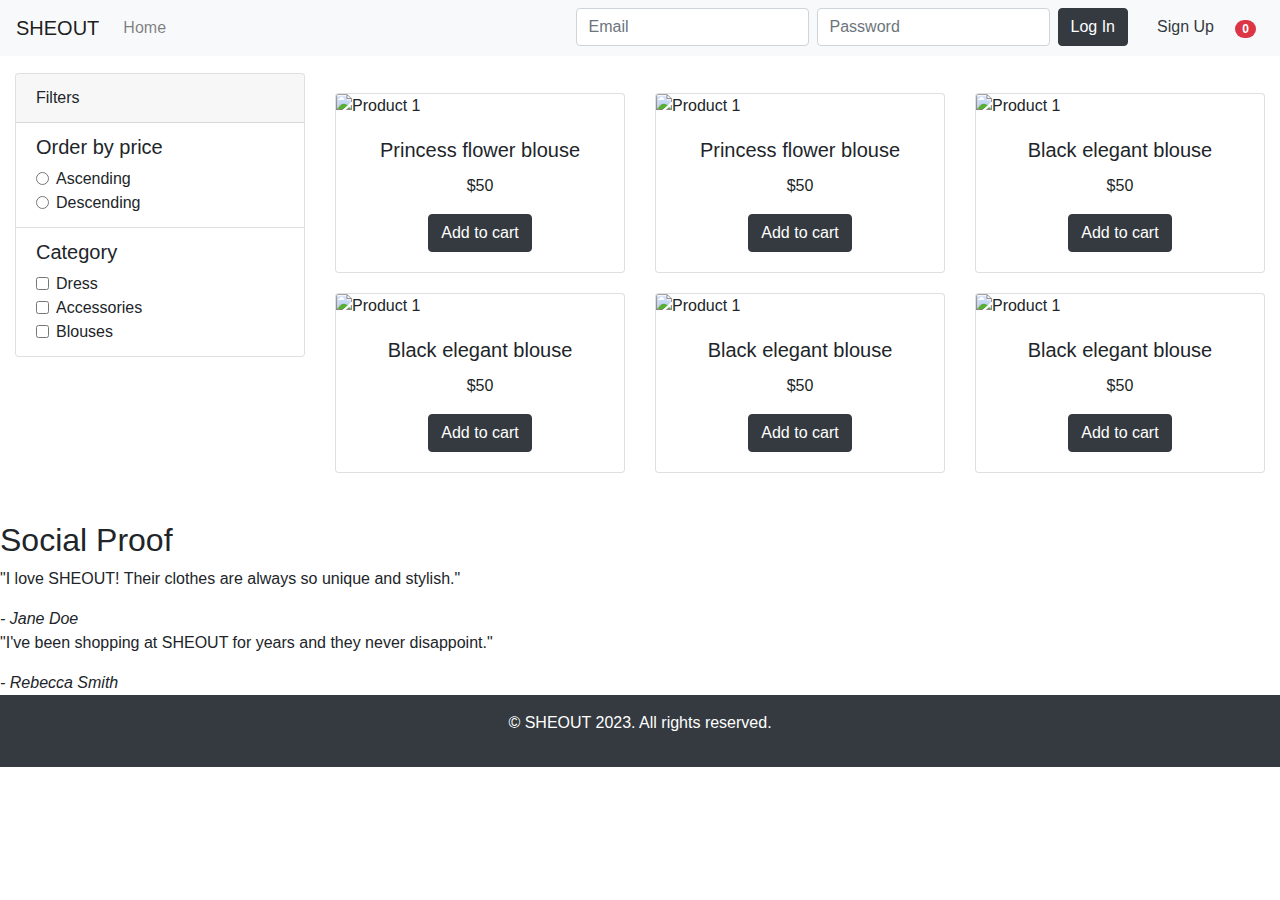
<file: src/main/resources/templates/index.html>
<!DOCTYPE html>
<html xmlns:th="http://www.thymeleaf.org">
<head>
    <meta charset='utf-8'>
    <title>SHEOUT</title>
    <link href="https://maxcdn.bootstrapcdn.com/bootstrap/4.0.0/css/bootstrap.min.css" rel="stylesheet">
    <link media='screen' rel='stylesheet' th:href='@{/css/style.css}' type='text/css'/>
</head>
<body>
<header>
    <div class="d-flex justify-content-center">
        <a href="">
            <img alt="SHEOUT logo" th:src="@{/images/LOGO_SHEOUT.png}"/>
        </a>
    </div>
</header>
<br/><br/>
<!-- Header - End -->
<!-- Navbar - Begin -->
<nav class="navbar navbar-expand-md navbar-light bg-light fixed-top">
    <a class="navbar-brand" href="#">SHEOUT</a>
    <button aria-controls="navbarNav" aria-expanded="false" aria-label="Toggle navigation" class="navbar-toggler"
            data-target="#navbarNav" data-toggle="collapse" type="button">
        <span class="navbar-toggler-icon"></span>
    </button>
    <div class="collapse navbar-collapse" id="navbarNav">
        <ul class="navbar-nav mr-auto">
            <li class="nav-item">
                <a class="nav-link" href="#">Home</a>
            </li>
        </ul>
        <ul class="navbar-nav">
            <li class="nav-item">
                <form class="form-inline my-2 my-lg-0">
                    <input class="form-control mr-sm-2" placeholder="Email" type="email">
                    <input class="form-control mr-sm-2" placeholder="Password" type="password">
                    <a class="btn btn-dark btn-primary my-2 my-sm-0" href="#" onclick="location.href='clientHome.html'"
                       type="submit">Log In</a>
                    <!--                    <a href="#" class="btn  btn-link text-dark my-2 my-sm-0 ml-3"  onclick="location.href='clientRegister.html'">Sign Up</a>-->
                    <form method="get">
                        <button class="btn  btn-link text-dark my-2 my-sm-0 ml-3" th:attr="formaction=@{/public/client/new}"
                                type="submit">Sign Up
                        </button>
                    </form>
                </form>

            </li>
            <li class="nav-item">
                <a class="nav-link" href="#">
                    <i class="fa fa-shopping-cart"></i>
                    <span class="badge badge-pill badge-danger">0</span>
                </a>
            </li>
        </ul>
    </div>
</nav>
<!-- Navbar - End -->
<!-- Container - products -->
<div class="container-fluid">
    <div class="row">
        <div class="col-md-3">
            <div class="card">
                <div class="card-header">
                    Filters
                </div>
                <ul class="list-group list-group-flush">
                    <li class="list-group-item">
                        <h5>Order by price</h5>
                        <div class="form-check">
                            <input class="form-check-input" id="ascending" name="order-price" type="radio"
                                   value="ascending">
                            <label class="form-check-label" for="ascending">
                                Ascending
                            </label>
                        </div>
                        <div class="form-check">
                            <input class="form-check-input" id="descending" name="order-price" type="radio"
                                   value="descending">
                            <label class="form-check-label" for="descending">
                                Descending
                            </label>
                        </div>
                    </li>
                    <li class="list-group-item">
                        <h5>Category</h5>
                        <div class="form-check">
                            <input class="form-check-input" id="dress" type="checkbox" value="">
                            <label class="form-check-label" for="dress">
                                Dress
                            </label>
                        </div>
                        <div class="form-check">
                            <input class="form-check-input" id="accessories" type="checkbox" value="">
                            <label class="form-check-label" for="accessories">
                                Accessories
                            </label>
                        </div>
                        <div class="form-check">
                            <input class="form-check-input" id="blouses" type="checkbox" value="">
                            <label class="form-check-label" for="blouses">
                                Blouses
                            </label>
                        </div>
                    </li>
                </ul>
            </div>
        </div>
        <!-- Products -->
        <div class="col-md-9">
            <div class="row align-items">
                <div class="col-md-4 col-4" style="margin-top: 20px;">
                    <div class="card">
                        <img alt="Product 1" class="card-img-top" th:src="@{/images/blouse1.png}">
                        <div class="card-body text-center">
                            <h5 class="card-title">Princess flower blouse</h5>
                            <p class="card-text">$50</p>
                            <a class="btn btn-dark btn-primary" href="#">Add to cart</a>
                        </div>
                    </div>
                </div>
                <div class="col-md-4 col-4" style="margin-top: 20px;">
                    <div class="card">
                        <img alt="Product 1" class="card-img-top" th:src="@{/images/blouse1.png}">
                        <div class="card-body text-center">
                            <h5 class="card-title">Princess flower blouse</h5>
                            <p class="card-text">$50</p>
                            <a class="btn btn-dark btn-primary" href="#">Add to cart</a>
                        </div>
                    </div>
                </div>
                <div class="col-md-4 col-4" style="margin-top: 20px;">
                    <div class="card">
                        <img alt="Product 1" class="card-img-top" th:src="@{/images/blouse1.png}">
                        <div class="card-body text-center">
                            <h5 class="card-title">Black elegant blouse</h5>
                            <p class="card-text">$50</p>
                            <a class="btn btn-dark btn-primary" href="#">Add to cart</a>
                        </div>
                    </div>
                </div>
                <div class="col-md-4 col-4" style="margin-top: 20px;">
                    <div class="card">
                        <img alt="Product 1" class="card-img-top" th:src="@{/images/blouse1.png}">
                        <div class="card-body text-center">
                            <h5 class="card-title">Black elegant blouse</h5>
                            <p class="card-text">$50</p>
                            <a class="btn btn-dark btn-primary" href="#">Add to cart</a>
                        </div>
                    </div>
                </div>
                <div class="col-md-4 col-4" style="margin-top: 20px;">
                    <div class="card">
                        <img alt="Product 1" class="card-img-top" th:src="@{/images/blouse1.png}">
                        <div class="card-body text-center">
                            <h5 class="card-title">Black elegant blouse</h5>
                            <p class="card-text">$50</p>
                            <a class="btn btn-dark btn-primary" href="#">Add to cart</a>
                        </div>
                    </div>
                </div>
                <div class="col-md-4 col-4" style="margin-top: 20px;">
                    <div class="card">
                        <img alt="Product 1" class="card-img-top" th:src="@{/images/blouse1.png}">
                        <div class="card-body text-center">
                            <h5 class="card-title">Black elegant blouse</h5>
                            <p class="card-text">$50</p>
                            <a class="btn btn-dark btn-primary" href="#">Add to cart</a>
                        </div>
                    </div>
                </div>
            </div>
        </div>
    </div>
</div>
<br/><br/>
<section class="social-proof">
    <h2>Social Proof</h2>
    <div class="testimonial">
        <p>"I love SHEOUT! Their clothes are always so unique and stylish."</p>
        <cite> - Jane Doe</cite>
    </div>
    <div class="testimonial">
        <p>"I've been shopping at SHEOUT for years and they never disappoint."</p>
        <cite> - Rebecca Smith</cite>
    </div>
</section>
<footer class="bg-dark text-white py-3">
    <div class="container">
        <div class="row">
            <div class="col-md-12 text-center">
                <p>&copy; SHEOUT 2023. All rights reserved.</p>
            </div>
        </div>
    </div>
</footer>
<!-- jQuery first, then Popper.js, then Bootstrap JS -->
<script src="https://code.jquery.com/jquery-3.5.1.slim.min.js"></script>
<script src="https://cdn.jsdelivr.net/npm/@popperjs/core@2.10.3/dist/umd/popper.min.js"></script>
<script src="https://maxcdn.bootstrapcdn.com/bootstrap/4.5.2/js/bootstrap.min.js"></script>
</body>
</html>
</file>
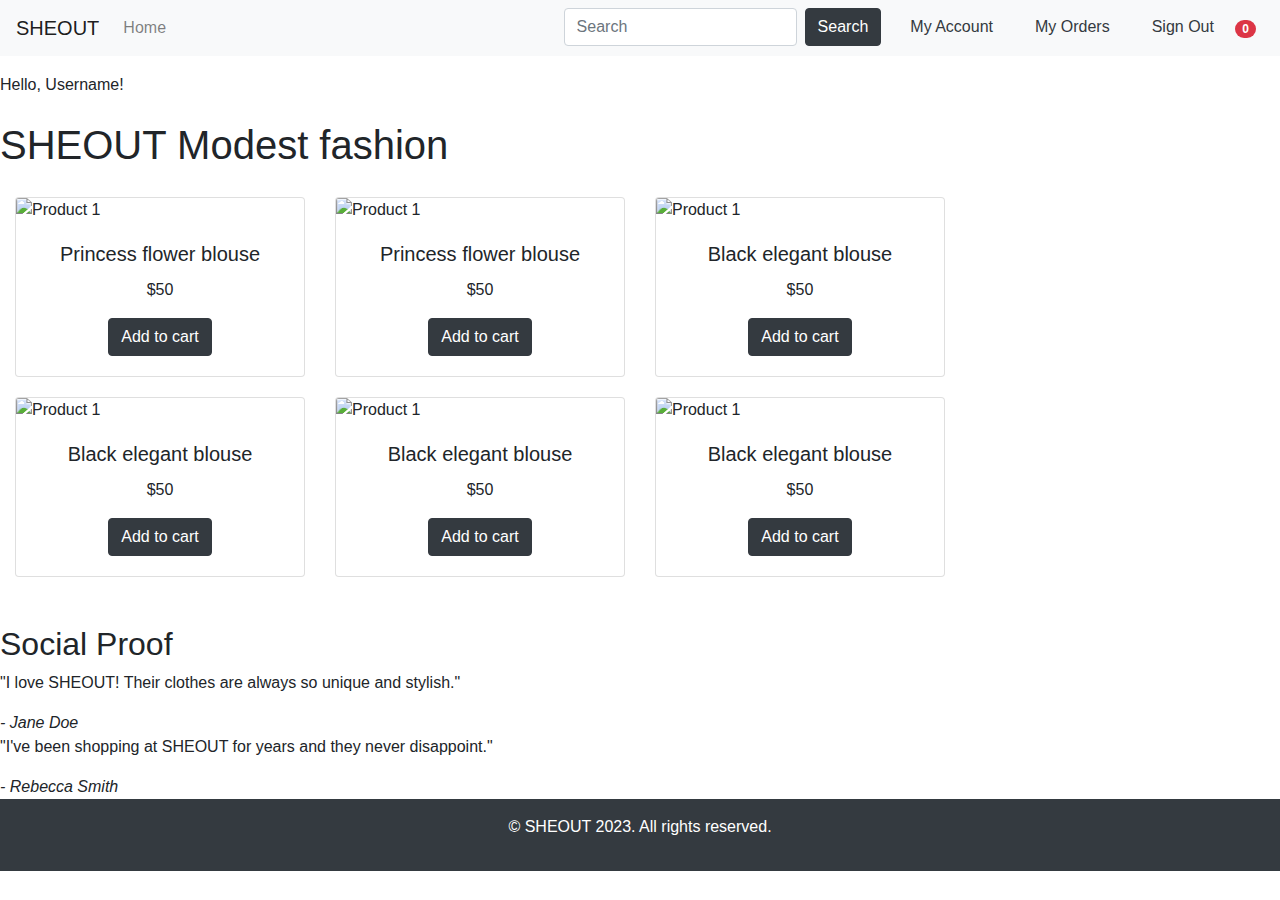
<file: src/main/resources/templates/clientHome.html>
<!DOCTYPE html>
<html xmlns:th="http://www.thymeleaf.org">
<head>
    <meta charset='utf-8'>
    <title>SHEOUT</title>
    <link href="https://maxcdn.bootstrapcdn.com/bootstrap/4.0.0/css/bootstrap.min.css" rel="stylesheet">
    <link media='screen' rel='stylesheet' th:href='@{/css/style.css}' type='text/css'/>
</head>
<body>
<header>
    <div class="d-flex justify-content-center">
        <a href="">
            <img alt="SHEOUT logo" th:src="@{/images/LOGO_SHEOUT.png}"/>
        </a>
    </div>
</header>
<br/><br/>
<!-- Header - End -->
<div class="hello-username">
    Hello, Username!
</div>
</br>
<!-- User welcome - End -->

<nav class="navbar navbar-expand-md navbar-light bg-light fixed-top">
    <a class="navbar-brand" href="#">SHEOUT</a>
    <button aria-controls="navbarNav" aria-expanded="false" aria-label="Toggle navigation" class="navbar-toggler"
            data-target="#navbarNav" data-toggle="collapse" type="button">
        <span class="navbar-toggler-icon"></span>
    </button>
    <div class="collapse navbar-collapse" id="navbarNav">
        <ul class="navbar-nav mr-auto">
            <li class="nav-item">
                <a class="nav-link" href="#">Home</a>
            </li>
        </ul>
        <ul class="navbar-nav">
            <li class="nav-item">

                <form class="form-inline my-2 my-lg-0  mx-auto">
                    <input aria-label="Search" class="form-control mr-sm-2" placeholder="Search" type="search">
                    <button class="btn btn-dark btn-primary my-2 my-sm-0" type="submit">Search</button>
                </form>

            </li>
            <li class="nav-item">
                <div class="form-inline my-2 my-lg-0">
                    <a class="btn  btn-link text-dark my-2 my-sm-0 ml-3" href="#"
                       onclick="location.href='clientHome.html'">My Account</a>
                    <a class="btn  btn-link text-dark my-2 my-sm-0 ml-3" href="#"
                       onclick="location.href='clientOrder.html'">My Orders</a>
                    <a class="btn  btn-link text-dark my-2 my-sm-0 ml-3" href="#" onclick="location.href='index.html'">Sign
                        Out</a>
                </div>
            </li>
            <li class="nav-item">
                <a class="nav-link" href="#">
                    <i class="fa fa-shopping-cart"></i>
                    <span class="badge badge-pill badge-danger">0</span>
                </a>
            </li>
        </ul>
    </div>
</nav>
<!-- Navbar - End -->

<h1>SHEOUT Modest fashion</h1>

<!-- Products -->
<div class="col-md-9">
    <div class="row align-items">
        <div class="col-md-4 col-4" style="margin-top: 20px;">
            <div class="card">
                <img alt="Product 1" class="card-img-top" th:src="@{/images/blouse1.png}">
                <div class="card-body text-center">
                    <h5 class="card-title">Princess flower blouse</h5>
                    <p class="card-text">$50</p>
                    <a class="btn btn-dark btn-primary" href="#">Add to cart</a>
                </div>
            </div>
        </div>
        <div class="col-md-4 col-4" style="margin-top: 20px;">
            <div class="card">
                <img alt="Product 1" class="card-img-top" th:src="@{/images/blouse1.png}">
                <div class="card-body text-center">
                    <h5 class="card-title">Princess flower blouse</h5>
                    <p class="card-text">$50</p>
                    <a class="btn btn-dark btn-primary" href="#">Add to cart</a>
                </div>
            </div>
        </div>
        <div class="col-md-4 col-4" style="margin-top: 20px;">
            <div class="card">
                <img alt="Product 1" class="card-img-top" th:src="@{/images/dress1.png}">
                <div class="card-body text-center">
                    <h5 class="card-title">Black elegant blouse</h5>
                    <p class="card-text">$50</p>
                    <a class="btn btn-dark btn-primary" href="#">Add to cart</a>
                </div>
            </div>
        </div>
        <div class="col-md-4 col-4" style="margin-top: 20px;">
            <div class="card">
                <img alt="Product 1" class="card-img-top" th:src="@{/images/dress1.png}">
                <div class="card-body text-center">
                    <h5 class="card-title">Black elegant blouse</h5>
                    <p class="card-text">$50</p>
                    <a class="btn btn-dark btn-primary" href="#">Add to cart</a>
                </div>
            </div>
        </div>
        <div class="col-md-4 col-4" style="margin-top: 20px;">
            <div class="card">
                <img alt="Product 1" class="card-img-top" th:src="@{/images/dress1.png}">
                <div class="card-body text-center">
                    <h5 class="card-title">Black elegant blouse</h5>
                    <p class="card-text">$50</p>
                    <a class="btn btn-dark btn-primary" href="#">Add to cart</a>
                </div>
            </div>
        </div>
        <div class="col-md-4 col-4" style="margin-top: 20px;">
            <div class="card">
                <img alt="Product 1" class="card-img-top" th:src="@{/images/blouse1.png}">
                <div class="card-body text-center">
                    <h5 class="card-title">Black elegant blouse</h5>
                    <p class="card-text">$50</p>
                    <a class="btn btn-dark btn-primary" href="#">Add to cart</a>
                </div>
            </div>
        </div>
    </div>
</div>
</div>

<br/><br/>
<section class="social-proof">
    <h2>Social Proof</h2>
    <div class="testimonial">
        <p>"I love SHEOUT! Their clothes are always so unique and stylish."</p>
        <cite> - Jane Doe</cite>
    </div>
    <div class="testimonial">
        <p>"I've been shopping at SHEOUT for years and they never disappoint."</p>
        <cite> - Rebecca Smith</cite>
    </div>
</section>
<footer class="bg-dark text-white py-3">
    <div class="container">
        <div class="row">
            <div class="col-md-12 text-center">
                <p>&copy; SHEOUT 2023. All rights reserved.</p>
            </div>
        </div>
    </div>
</footer>
<!-- jQuery first, then Popper.js, then Bootstrap JS -->
<script src="https://code.jquery.com/jquery-3.5.1.slim.min.js"></script>
<script src="https://cdn.jsdelivr.net/npm/@popperjs/core@2.10.3/dist/umd/popper.min.js"></script>
<script src="https://maxcdn.bootstrapcdn.com/bootstrap/4.5.2/js/bootstrap.min.js"></script>
</body>
</html>
</file>
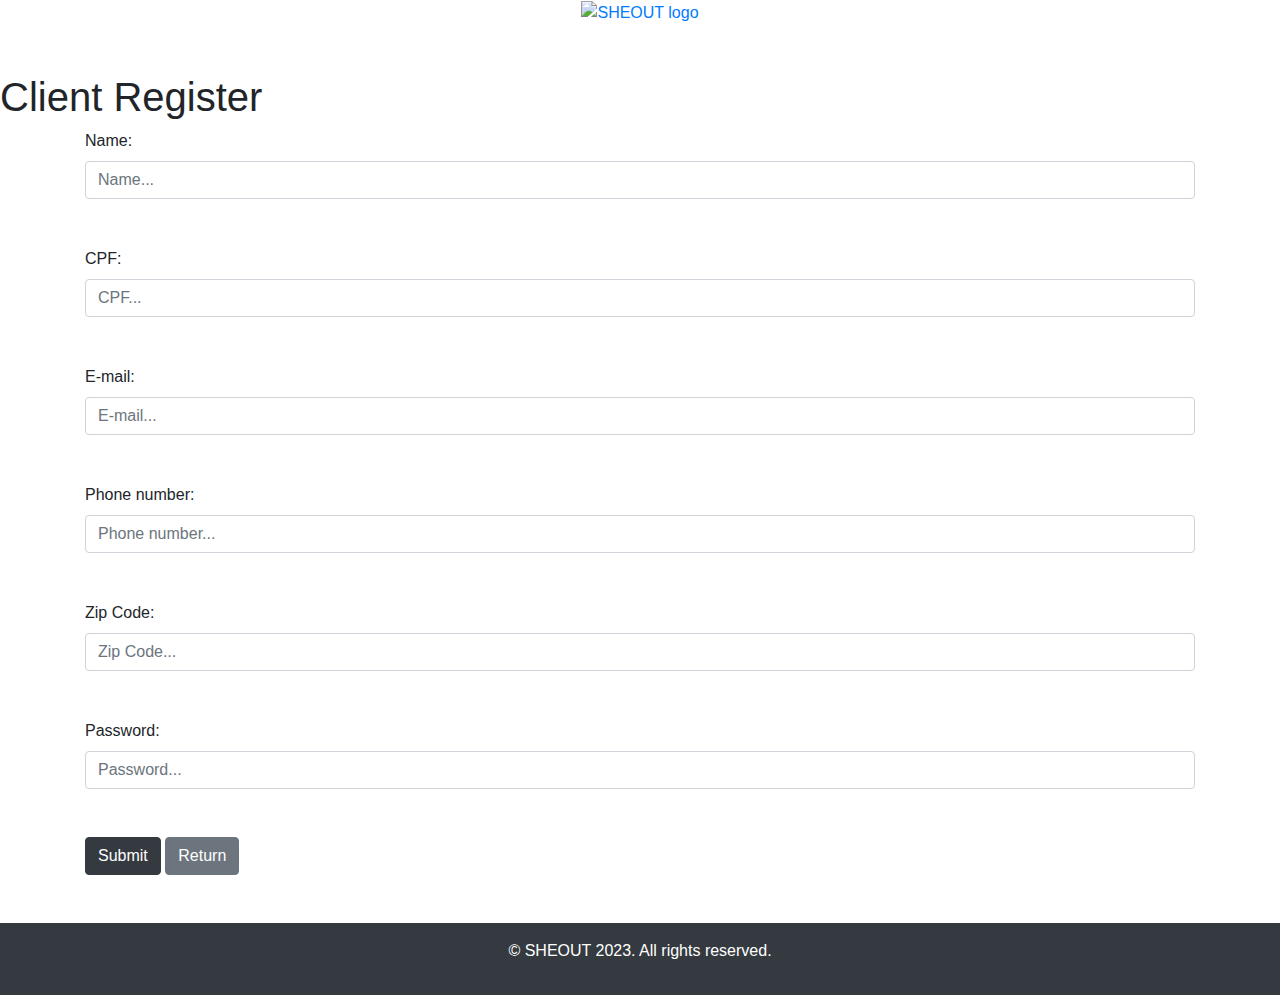
<file: src/main/resources/templates/clientRegister.html>
<!DOCTYPE html>
<html xmlns:th="http://www.thymeleaf.org">
<head>
    <meta charset='utf-8'>
    <title>SHEOUT</title>
    <link href="https://maxcdn.bootstrapcdn.com/bootstrap/4.0.0/css/bootstrap.min.css" rel="stylesheet">
    <link media='screen' rel='stylesheet' th:href='@{/css/style.css}' type='text/css'/>
</head>
<body>
<header>
    <div class="d-flex justify-content-center">
        <a href="">
            <img alt="SHEOUT logo" th:src="@{/images/LOGO_SHEOUT.png}"/>
        </a>
    </div>
</header>
<br/><br/>
<!-- Header - End -->

<div>
    <h1>Client Register</h1>

    <!--        <div  class="error-message">-->
    <!--           Here goes a success message-->
    <!--        </div><br>-->

    <div class="container">
        <form method="post" th:object="${client}" th:action="${!editMode} ? @{/public/client/save} : @{/client/save}" class="form-style"   >
            <fieldset>
                <input type="hidden" th:field="*{id}"/>
<!--                <div class="form-group">-->
                    <label for="name">Name:</label><br />
                    <input class="form-control" id="name" name="name" placeholder="Name..." th:field="*{name}"
                           type="text"/>
                    <div class="invalid-feedback">
                        Please enter your name.
                    </div>
                    <br /><br />
<!--                </div>-->

<!--                <div class="form-group">-->
                    <label for="cpf">CPF:</label>
                    <input class="form-control" id="cpf" name="cpf" placeholder="CPF..." th:field="*{cpf}" type="text"/>
                    <div class="invalid-feedback">
                        Please enter a valid CPF.
                    </div>
                    <br /><br />
<!--                </div>-->

<!--                <div class="form-group">-->
                    <label for="email">E-mail:</label>
                    <input class="form-control" id="email" name="email" placeholder="E-mail..." th:field="*{email}"
                           type="email"/>
                    <div class="invalid-feedback">
                        Please enter a valid e-mail.
                    </div>
                    <br /><br />
<!--                </div>-->

<!--                <div class="form-group">-->
                    <label for="phone">Phone number:</label>
                    <input class="form-control" id="phone" name="phone" placeholder="Phone number..." th:field="*{phoneNumber}"
                           type="tel"/>
                    <div class="invalid-feedback">
                        Please enter a valid phone number.
                    </div>
                    <br /><br />
<!--                </div>-->

<!--                <div class="form-group">-->
                    <label for="zipcode">Zip Code:</label>
                    <input class="form-control" id="zipcode" name="zipcode" placeholder="Zip Code..." th:field="*{zipCode}"
                           type="text"/>
                    <div class="invalid-feedback">
                        Please enter a valid zip code.
                    </div>
                    <br /><br />
<!--                </div>-->

<!--                <div class="form-group">-->
                    <label for="password">Password:</label>
                    <input class="form-control" id="password" name="password" placeholder="Password..." th:field="*{password}"
                           type="password"/>
                    <div class="invalid-feedback">
                        Please enter a password.
                    </div>
                    <br /><br />
<!--                </div>-->

                <input type="submit" class="btn btn-dark btn-primary" th:value="${editMode} ? 'Register' : 'Update'"/>
                <a class="btn btn-secondary return-button" href="#" onclick="location.href='index.html'">Return</a>
            </fieldset>
        </form>

    </div>
</div>

    <!-- Footer - Begin -->
    <br/><br/>
    <footer class="bg-dark text-white py-3">
        <div class="container">
            <div class="row">
                <div class="col-md-12 text-center">
                    <p>&copy; SHEOUT 2023. All rights reserved.</p>
                </div>
            </div>
        </div>
    </footer>
    <!-- jQuery first, then Popper.js, then Bootstrap JS -->
    <script src="https://code.jquery.com/jquery-3.5.1.slim.min.js"></script>
<!--    <script src="https://cdn.jsdelivr.net/npm/@popperjs/core@2.10.3/dist/umd/popper.min.js"/>-->
    <script src="https://maxcdn.bootstrapcdn.com/bootstrap/4.5.2/js/bootstrap.min.js"></script>
</body>
</html>
</file>
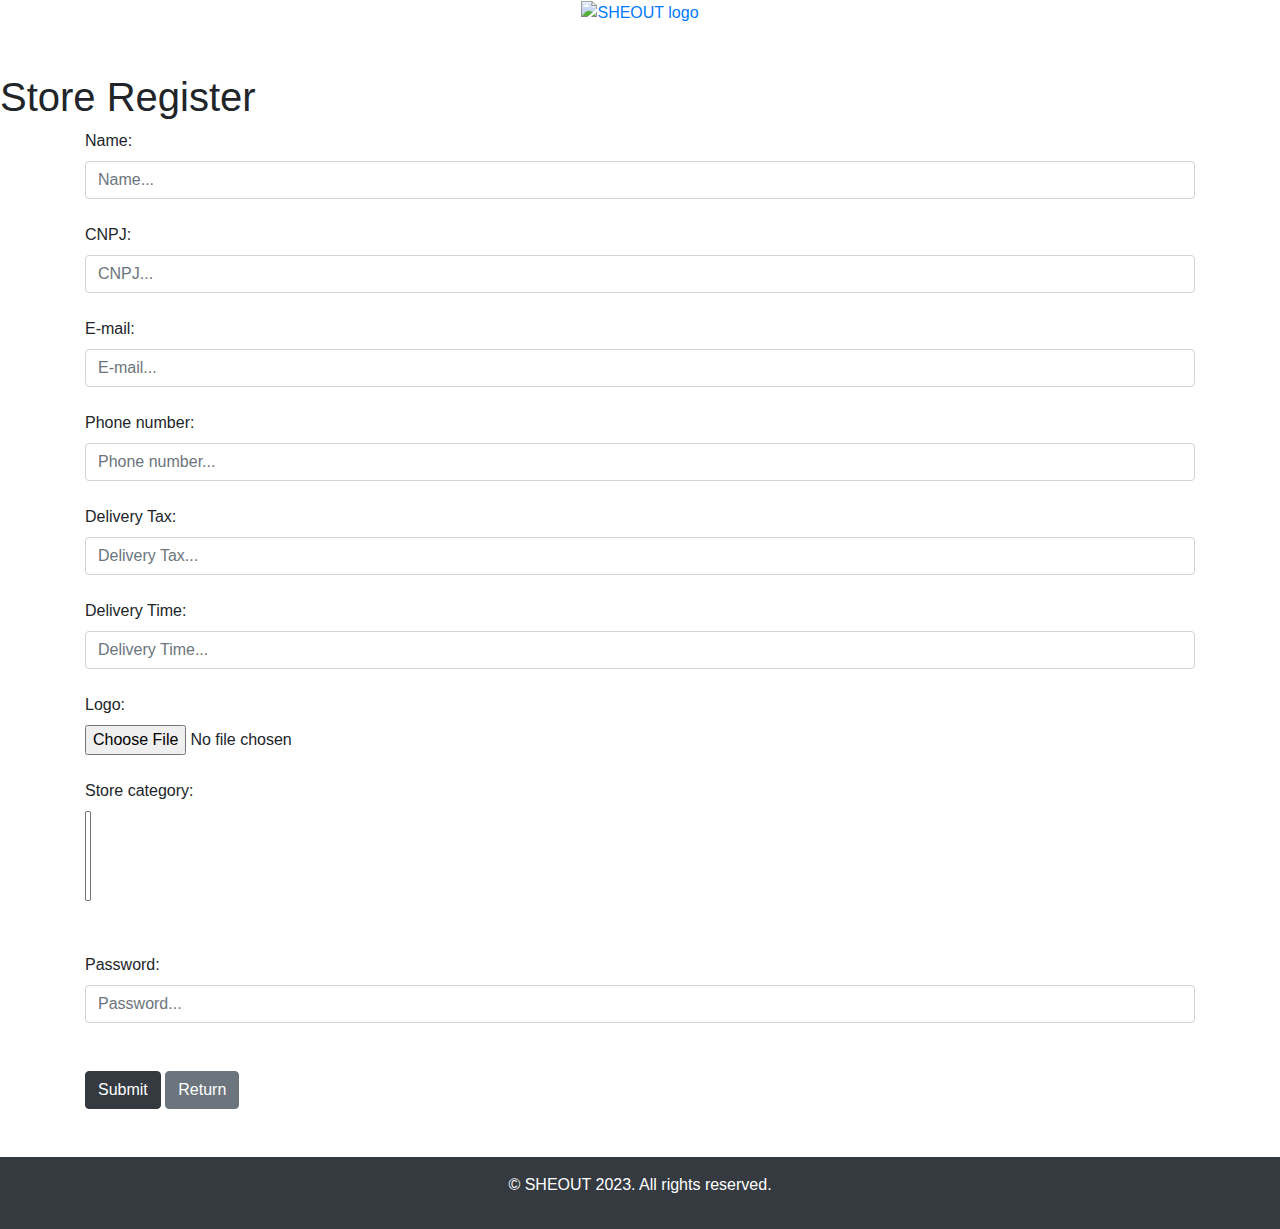
<file: src/main/resources/templates/storeRegister.html>
<!DOCTYPE html>
<html xmlns:th="http://www.thymeleaf.org">
<head>
    <meta charset='utf-8'>
    <title>SHEOUT</title>
    <link href="https://maxcdn.bootstrapcdn.com/bootstrap/4.0.0/css/bootstrap.min.css" rel="stylesheet">
    <link media='screen' rel='stylesheet' th:href='@{/css/style.css}' type='text/css'/>
    <script th:src="@{/js/script.js}"></script>
</head>
<body>
<header>
    <div class="d-flex justify-content-center">
        <a href="">
            <img alt="SHEOUT logo" th:src="@{/images/LOGO_SHEOUT.png}"/>
        </a>
    </div>
</header>
<br/><br/>
<!-- Header - End -->
<div>
    <h1>Store Register</h1>

    <div class="container">
        <form method="post" class="form-style" th:object="${store}" th:action="${editMode} ? @{/public/store/save} : @{/public/store/save}"  enctype="multipart/form-data" >
            <fieldset>
                <input type="hidden" th:field="*{id}"/>
                <label for="name">Name:</label><br />
                <input class="form-control" id="name" name="name" placeholder="Name..." th:field="*{name}" type="text" required oninvalid="this.setCustomValidity('Please enter a valid name.')"/>
                <div class="invalid-feedback">
                    Please enter a valid name.
                </div><br/>

                    <label for="cpf">CNPJ:</label>
                    <input class="form-control" id="cpf" name="cpf" placeholder="CNPJ..." th:field="*{cnpj}" type="text" required oninvalid="this.setCustomValidity('Please enter a valid cpf.')" onkeydown="return isNumberKey(event);"/>
                    <div class="invalid-feedback">
                        Please enter a valid CPF.
                    </div><br />

                    <label for="email">E-mail:</label>
                    <input class="form-control" id="email" name="email" placeholder="E-mail..." th:field="*{email}" type="email" required oninvalid="this.setCustomValidity('Please enter a valid e-mail.')"/>
                    <div class="invalid-feedback">
                        Please enter a valid e-mail.
                    </div><br />

                    <label for="phone">Phone number:</label>
                    <input class="form-control" id="phone" name="phone" placeholder="Phone number..." th:field="*{phoneNumber}" type="tel" required oninvalid="this.setCustomValidity('Please enter a valid phone number.')" onkeydown="return isNumberKey(event);"/>
                    <div class="invalid-feedback">
                        Please enter a valid phone number.
                    </div><br />

                    <label for="deliveryTax">Delivery Tax:</label>
                    <input class="form-control" id="deliveryTax" name="deliveryTax" placeholder="Delivery Tax..." th:field="*{deliveryTax}" type="text" required oninvalid="this.setCustomValidity('Please enter a valid delivery tax.')" onkeydown="return isNumberKey(event);"/>
                    <div class="invalid-feedback">
                        Please enter a valid delivery tax.
                    </div><br />

                    <label for="deliveryTime">Delivery Time:</label>
                    <input class="form-control" id="deliveryTime" name="deliveryTime" placeholder="Delivery Time..." th:field="*{deliveryTime}" type="text" required oninvalid="this.setCustomValidity('Please enter a valid delivery tax.')" onkeydown="return isNumberKey(event);"/>
                    <div class="invalid-feedback">
                        Please enter a valid delivery time.
                    </div><br />

                    <div th:if="${!editMode}">
                        <label for="logo">Logo: </label><br />
                        <input type="file" id="logo" name="logo" placeholder="Select File..." th:field="*{logoFile}" th:classappend="${#fields.hasErrors('logoFile')} ? 'inputError' : ''"/>
                        <div class="invalid-feedback" th:if="${#fields.hasErrors('logoFile')}">
                            Please select a valid logo file.
                        </div>
                        <br /><br />
                    </div>

                    <label for="category">Store category: </label><br />
                    <select name="category" id="category" multiple="multiple" th:field="*{categories}" style="height: 90px;" th:classappend="${#fields.hasErrors('categories')} ? 'inputError' : ''">
                        <option th:each="category : ${categories}" th:value="${category.id}" th:text="${category.name}"></option>
                    </select><br />
                    <div class="invalid-feedback" th:if="${#fields.hasErrors('categories')}">
                        Please select a category.
                    </div>
                    <br /><br />


                    <div th:if="${!editMode}">
                        <label for="password">Password:</label>
                        <input class="form-control" id="password" name="password" placeholder="Password..." th:field="*{password}" type="password" required oninvalid="this.setCustomValidity('Please enter a valid password.')"/>
                        <div class="invalid-feedback">
                            Please enter a password.
                        </div>
                        <br /><br />
                    </div>
                <input type="hidden" name="password" value="*" th:if="${editMode}" />

                <input type="submit" class="btn btn-dark btn-primary" th:value="${!editMode} ? 'Register' : 'Update'"/>
                <a class="btn btn-secondary return-button" href="#" onclick="location.href='index.html'">Return</a>
            </fieldset>
        </form>

    </div>
</div>

    <!-- Footer - Begin -->
    <br/><br/>
    <footer class="bg-dark text-white py-3">
        <div class="container">
            <div class="row">
                <div class="col-md-12 text-center">
                    <p>&copy; SHEOUT 2023. All rights reserved.</p>
                </div>
            </div>
        </div>
    </footer>
    <!-- jQuery first, then Popper.js, then Bootstrap JS -->
    <script src="https://code.jquery.com/jquery-3.5.1.slim.min.js"></script>
<!--    <script src="https://cdn.jsdelivr.net/npm/@popperjs/core@2.10.3/dist/umd/popper.min.js"/>-->
    <script src="https://maxcdn.bootstrapcdn.com/bootstrap/4.5.2/js/bootstrap.min.js"></script>
</body>
</html>
</file>
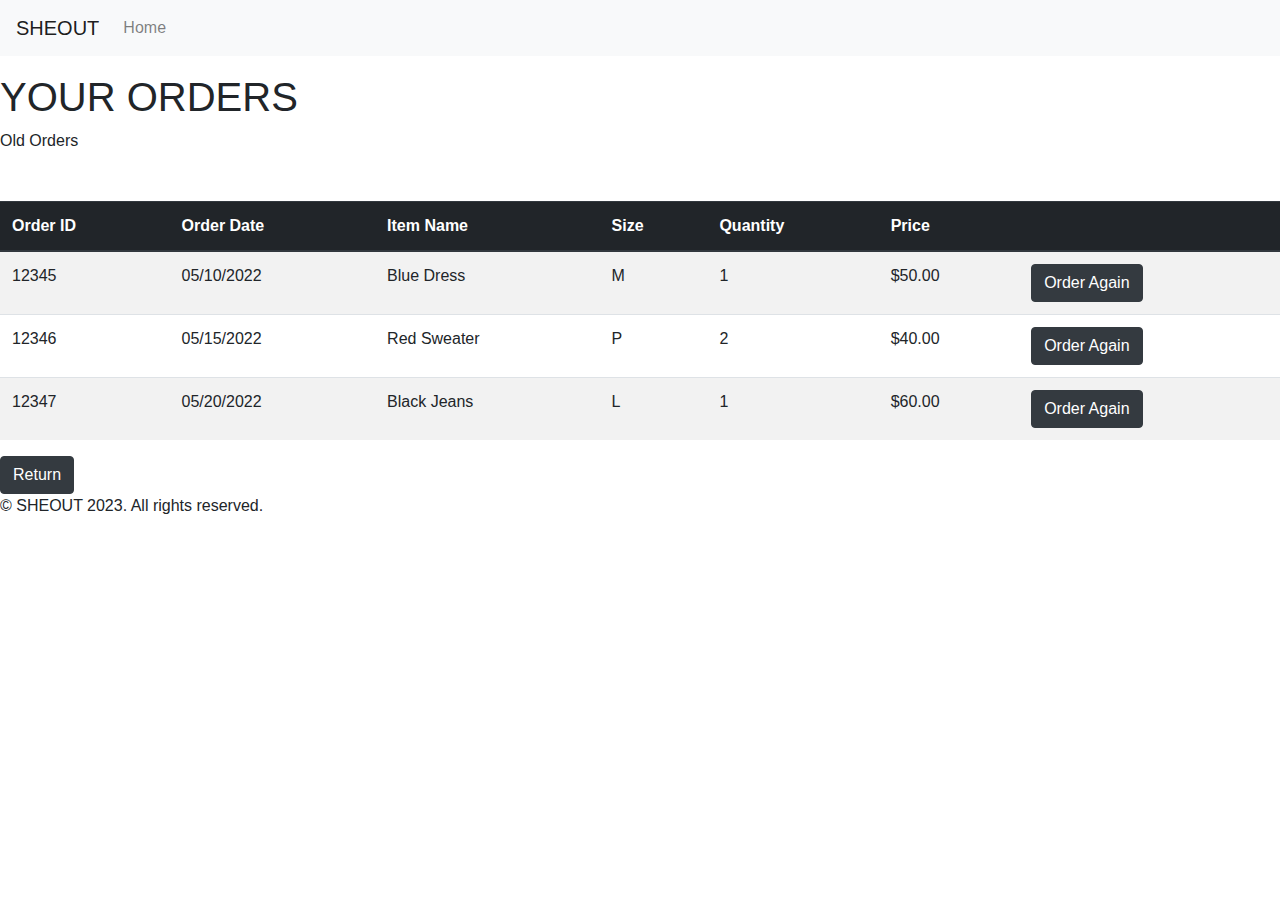
<file: src/main/resources/static/prototipe/clientOrder.html>
<!DOCTYPE html>
<html xmlns:th="http://www.thymeleaf.org">
<head>
    <meta charset='utf-8'>
    <title>SHEOUT</title>
    <link href="https://maxcdn.bootstrapcdn.com/bootstrap/4.0.0/css/bootstrap.min.css" rel="stylesheet">
    <link media='screen' rel='stylesheet' th:href='@{/css/style.css}' type='text/css'/>
</head>
<body>
<header>
    <div class="d-flex justify-content-center">
        <a href="">
            <img alt="SHEOUT logo" th:src="@{/images/LOGO_SHEOUT.png}"/>
        </a>
    </div>
</header>
<br/><br/>
<!-- Header - End -->
<!-- Navbar - Begin -->
<nav class="navbar navbar-expand-md navbar-light bg-light fixed-top">
    <a class="navbar-brand" href="#">SHEOUT</a>
    <button aria-controls="navbarNav" aria-expanded="false" aria-label="Toggle navigation" class="navbar-toggler"
            data-target="#navbarNav" data-toggle="collapse" type="button">
        <span class="navbar-toggler-icon"></span>
    </button>
    <div class="collapse navbar-collapse" id="navbarNav">
        <ul class="navbar-nav mr-auto">
            <li class="nav-item">
                <a class="nav-link" href="#">Home</a>
            </li>
        </ul>
    </div>
</nav>
<!-- Navbar - End -->

<div>
    <h1>YOUR ORDERS</h1>
    <header>Old Orders</header>
</div>
<br/><br/>

<table class="table table-striped table-hover">
    <thead class="thead-dark">
    <tr>
        <th>Order ID</th>
        <th>Order Date</th>
        <th>Item Name</th>
        <th>Size</th>
        <th>Quantity</th>
        <th>Price</th>
        <th></th>
    </tr>
    </thead>
    <tbody>
    <tr>
        <td>12345</td>
        <td>05/10/2022</td>
        <td>Blue Dress</td>
        <td>M</td>
        <td>1</td>
        <td>$50.00</td>
        <td>
            <button class="btn btn-dark btn-primary my-2 my-sm-0" type="button">Order Again</button>
        </td>
    </tr>
    <tr>
        <td>12346</td>
        <td>05/15/2022</td>
        <td>Red Sweater</td>
        <td>P</td>
        <td>2</td>
        <td>$40.00</td>
        <td>
            <button class="btn btn-dark btn-primary my-2 my-sm-0" type="button">Order Again</button>
        </td>
    </tr>
    <tr>
        <td>12347</td>
        <td>05/20/2022</td>
        <td>Black Jeans</td>
        <td>L</td>
        <td>1</td>
        <td>$60.00</td>
        <td>
            <button class="btn btn-dark btn-primary my-2 my-sm-0" type="button">Order Again</button>
        </td>
    </tr>
    </tbody>
</table>


<div>
    <button class="btn btn-dark btn-primary" onclick="location.href='clientHome.html'" type="button">Return</button>
</div>

<!-- Footer - Begin -->
<footer>
    <p>&copy; SHEOUT 2023. All rights reserved.</p>
</footer>
</body>
</file>
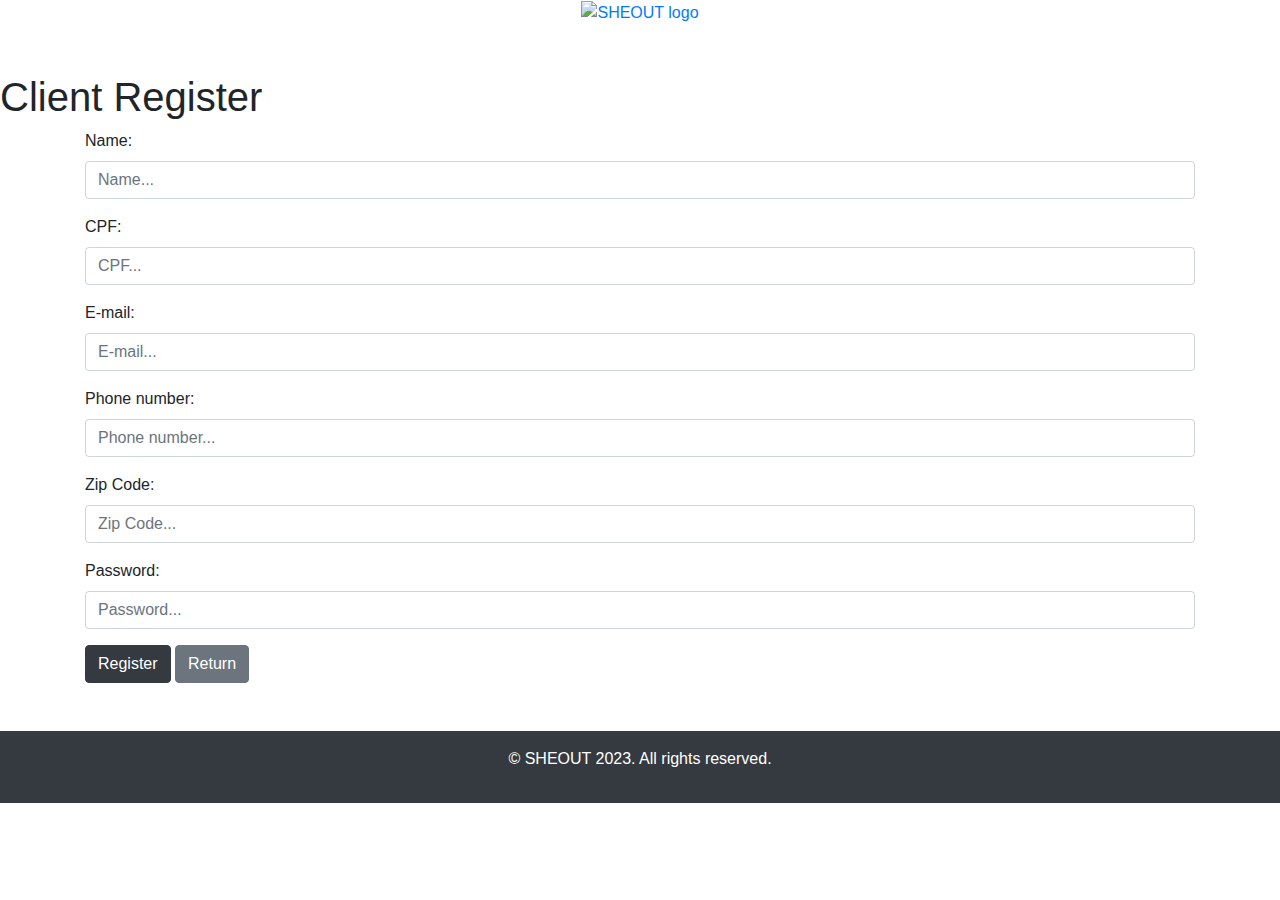
<file: src/main/resources/static/prototipe/clientRegister.html>
<!DOCTYPE html>
<html xmlns:th="http://www.thymeleaf.org">
<head>
    <meta charset='utf-8'>
    <title>SHEOUT</title>
    <link href="https://maxcdn.bootstrapcdn.com/bootstrap/4.0.0/css/bootstrap.min.css" rel="stylesheet">
    <link media='screen' rel='stylesheet' th:href='@{/css/style.css}' type='text/css'/>
</head>
<body>
<header>
    <div class="d-flex justify-content-center">
        <a href="">
            <img alt="SHEOUT logo" th:src="@{/images/LOGO_SHEOUT.png}"/>
        </a>
    </div>
</header>
<br/><br/>
<!-- Header - End -->

<div>
    <h1>Client Register</h1>

    <!--        <div  class="error-message">-->
    <!--           Here goes a success message-->
    <!--        </div><br>-->

    <div class="container">
        <form action="" class="form-style" method="post">
            <fieldset>
                <div class="form-group">
                    <label for="name">Name:</label>
                    <input class="form-control" id="name" name="name" placeholder="Name..." type="text">
                    <div class="invalid-feedback">
                        Please enter your name.
                    </div>
                </div>

                <div class="form-group">
                    <label for="cpf">CPF:</label>
                    <input class="form-control" id="cpf" name="cpf" placeholder="CPF..." type="text">
                    <div class="invalid-feedback">
                        Please enter a valid CPF.
                    </div>
                </div>

                <div class="form-group">
                    <label for="email">E-mail:</label>
                    <input class="form-control" id="email" name="email" placeholder="E-mail..." type="email">
                    <div class="invalid-feedback">
                        Please enter a valid e-mail.
                    </div>
                </div>

                <div class="form-group">
                    <label for="phone">Phone number:</label>
                    <input class="form-control" id="phone" name="phone" placeholder="Phone number..." type="tel">
                    <div class="invalid-feedback">
                        Please enter a valid phone number.
                    </div>
                </div>

                <div class="form-group">
                    <label for="zipcode">Zip Code:</label>
                    <input class="form-control" id="zipcode" name="zipcode" placeholder="Zip Code..." type="text">
                    <div class="invalid-feedback">
                        Please enter a valid zip code.
                    </div>
                </div>

                <div class="form-group">
                    <label for="password">Password:</label>
                    <input class="form-control" id="password" name="password" placeholder="Password..." type="password">
                    <div class="invalid-feedback">
                        Please enter a password.
                    </div>
                </div>

                <button class="btn btn-dark btn-primary" type="submit">Register</button>
                <a class="btn btn-secondary return-button" href="#" onclick="location.href='index.html'">Return</a>
            </fieldset>
        </form>
    </div>

    <!-- Footer - Begin -->
    <br/><br/>
    <footer class="bg-dark text-white py-3">
        <div class="container">
            <div class="row">
                <div class="col-md-12 text-center">
                    <p>&copy; SHEOUT 2023. All rights reserved.</p>
                </div>
            </div>
        </div>
    </footer>
    <!-- jQuery first, then Popper.js, then Bootstrap JS -->
    <script src="https://code.jquery.com/jquery-3.5.1.slim.min.js"></script>
    <script src="https://cdn.jsdelivr.net/npm/@popperjs/core@2.10.3/dist/umd/popper.min.js"></script>
    <script src="https://maxcdn.bootstrapcdn.com/bootstrap/4.5.2/js/bootstrap.min.js"></script>
</body>
</html>
</file>
